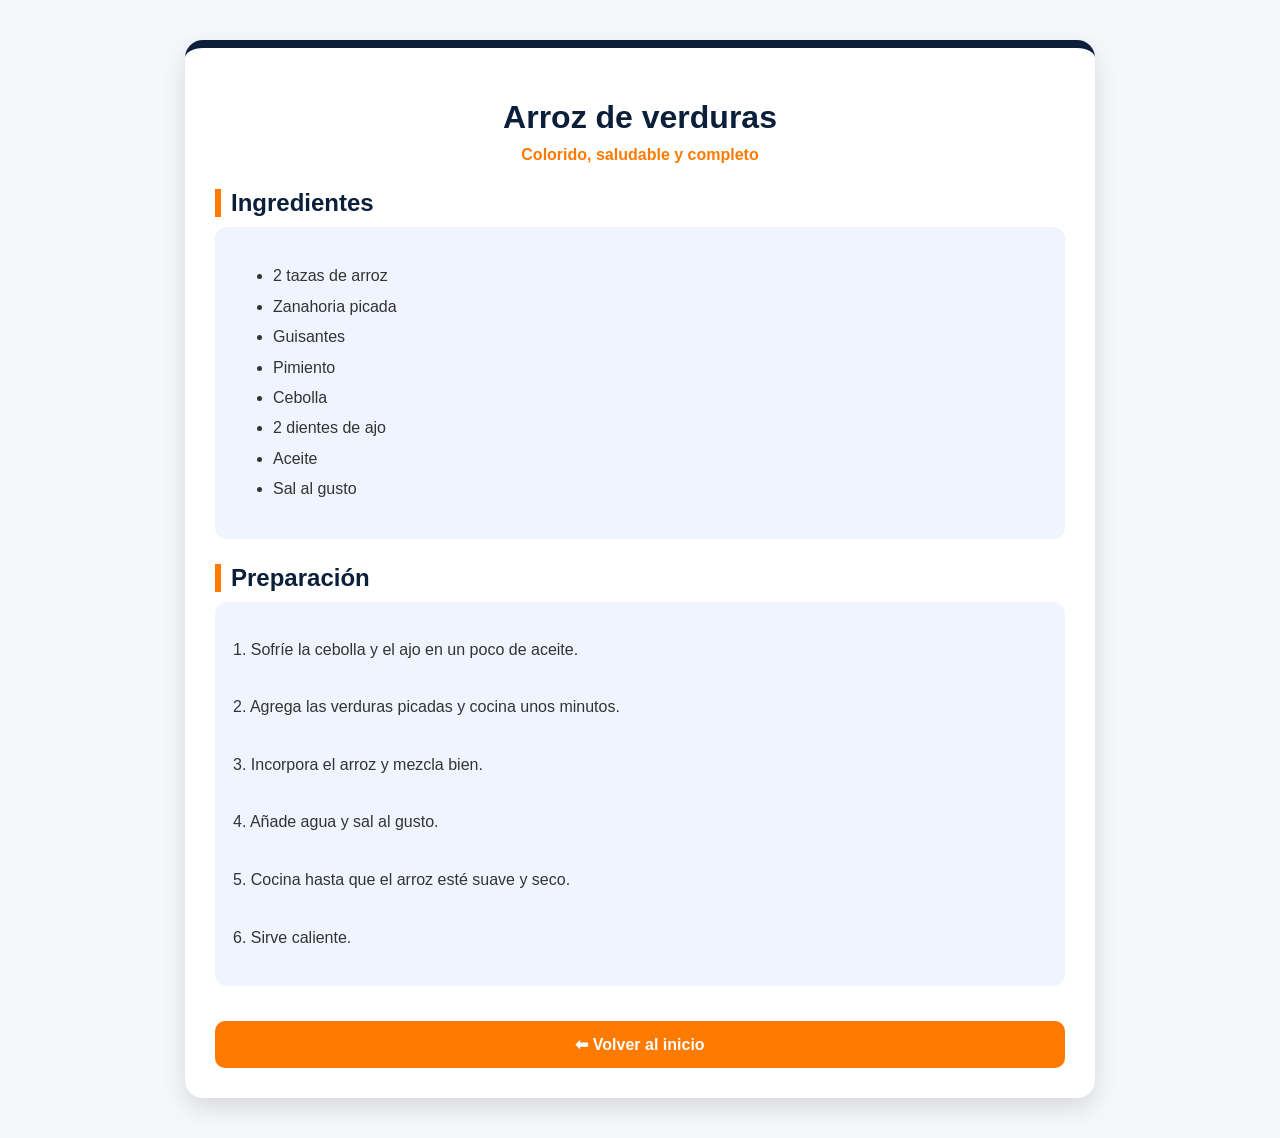
<file: arroz12.html>
<!DOCTYPE html>
<html lang="es">
<head>
  <meta charset="UTF-8">
  <title>Arroz de verduras</title>

  <style>
    body{
      font-family: Arial, sans-serif;
      margin: 0;
      background: #f5f7fb;
    }

    .contenedor{
      max-width: 850px;
      margin: 40px auto;
      background: white;
      padding: 30px;
      border-radius: 18px;
      box-shadow: 0 10px 25px rgba(0,0,0,0.12);
      border-top: 8px solid #0b1f3a;
    }

    h1{
      text-align: center;
      color: #0b1f3a;
      margin-bottom: 10px;
    }

    .subtitulo{
      text-align: center;
      color: #ff7a00;
      margin-bottom: 25px;
      font-weight: bold;
    }

    .seccion{
      margin-top: 25px;
    }

    h2{
      color: #0b1f3a;
      border-left: 6px solid #ff7a00;
      padding-left: 10px;
      margin-bottom: 10px;
    }

    .caja{
      background: #f0f4ff;
      padding: 18px;
      border-radius: 12px;
    }

    ul{
      line-height: 1.9;
      color: #333;
    }

    p{
      line-height: 1.8;
      color: #333;
      text-align: justify;
    }

    .boton{
      display: block;
      text-align: center;
      margin-top: 35px;
      padding: 14px;
      background: #ff7a00;
      color: white;
      text-decoration: none;
      border-radius: 10px;
      font-weight: bold;
      transition: 0.3s;
    }

    .boton:hover{
      background: #e66700;
    }
  </style>
</head>

<body>

  <div class="contenedor">

    <h1>Arroz de verduras</h1>
    <div class="subtitulo">Colorido, saludable y completo</div>

    <div class="seccion">
      <h2>Ingredientes</h2>
      <div class="caja">
        <ul>
          <li>2 tazas de arroz</li>
          <li>Zanahoria picada</li>
          <li>Guisantes</li>
          <li>Pimiento</li>
          <li>Cebolla</li>
          <li>2 dientes de ajo</li>
          <li>Aceite</li>
          <li>Sal al gusto</li>
        </ul>
      </div>
    </div>

    <div class="seccion">
      <h2>Preparación</h2>
      <div class="caja">
        <p>
          1. Sofríe la cebolla y el ajo en un poco de aceite.<br><br>

          2. Agrega las verduras picadas y cocina unos minutos.<br><br>

          3. Incorpora el arroz y mezcla bien.<br><br>

          4. Añade agua y sal al gusto.<br><br>

          5. Cocina hasta que el arroz esté suave y seco.<br><br>

          6. Sirve caliente.
        </p>
      </div>
    </div>

    <a href="index.html" class="boton">⬅ Volver al inicio</a>

  </div>

</body>
</html>
</file>
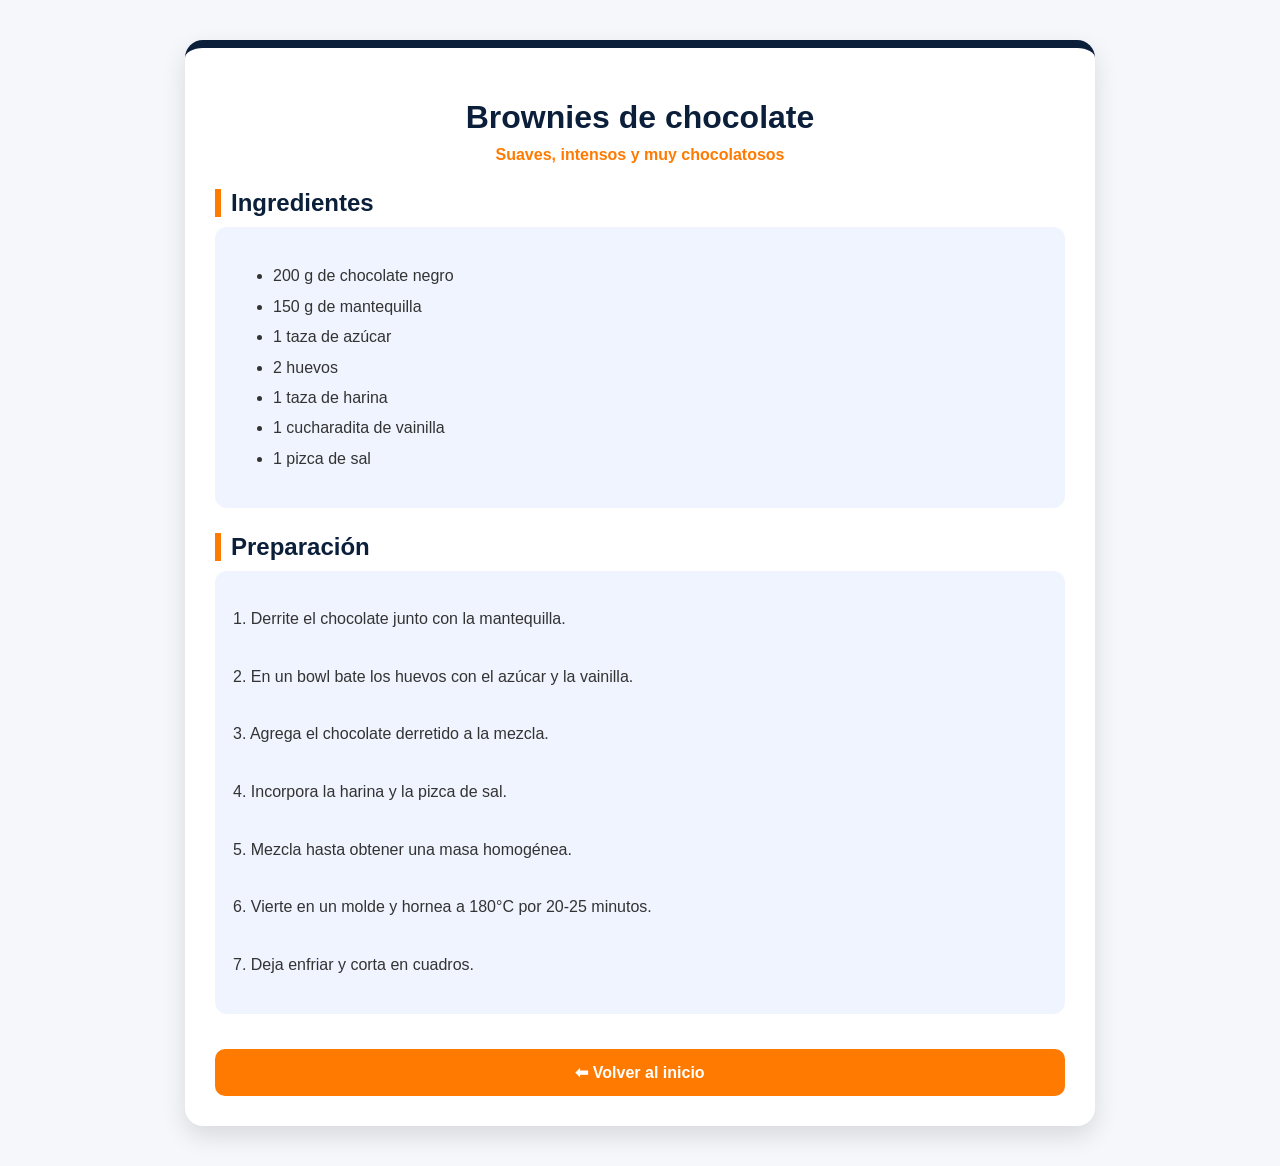
<file: brownie6.html>
<!DOCTYPE html>
<html lang="es">
<head>
  <meta charset="UTF-8">
  <title>Brownies de chocolate</title>

  <style>
    body{
      font-family: Arial, sans-serif;
      margin: 0;
      background: #f5f7fb;
    }

    .contenedor{
      max-width: 850px;
      margin: 40px auto;
      background: white;
      padding: 30px;
      border-radius: 18px;
      box-shadow: 0 10px 25px rgba(0,0,0,0.12);
      border-top: 8px solid #0b1f3a;
    }

    h1{
      text-align: center;
      color: #0b1f3a;
      margin-bottom: 10px;
    }

    .subtitulo{
      text-align: center;
      color: #ff7a00;
      margin-bottom: 25px;
      font-weight: bold;
    }

    .seccion{
      margin-top: 25px;
    }

    h2{
      color: #0b1f3a;
      border-left: 6px solid #ff7a00;
      padding-left: 10px;
      margin-bottom: 10px;
    }

    .caja{
      background: #f0f4ff;
      padding: 18px;
      border-radius: 12px;
    }

    ul{
      line-height: 1.9;
      color: #333;
    }

    p{
      line-height: 1.8;
      color: #333;
      text-align: justify;
    }

    .boton{
      display: block;
      text-align: center;
      margin-top: 35px;
      padding: 14px;
      background: #ff7a00;
      color: white;
      text-decoration: none;
      border-radius: 10px;
      font-weight: bold;
      transition: 0.3s;
    }

    .boton:hover{
      background: #e66700;
    }
  </style>
</head>

<body>

  <div class="contenedor">

    <h1> Brownies de chocolate</h1>
    <div class="subtitulo">Suaves, intensos y muy chocolatosos</div>

    <div class="seccion">
      <h2>Ingredientes</h2>
      <div class="caja">
        <ul>
          <li>200 g de chocolate negro</li>
          <li>150 g de mantequilla</li>
          <li>1 taza de azúcar</li>
          <li>2 huevos</li>
          <li>1 taza de harina</li>
          <li>1 cucharadita de vainilla</li>
          <li>1 pizca de sal</li>
        </ul>
      </div>
    </div>

    <div class="seccion">
      <h2>Preparación</h2>
      <div class="caja">
        <p>
          1. Derrite el chocolate junto con la mantequilla.<br><br>

          2. En un bowl bate los huevos con el azúcar y la vainilla.<br><br>

          3. Agrega el chocolate derretido a la mezcla.<br><br>

          4. Incorpora la harina y la pizca de sal.<br><br>

          5. Mezcla hasta obtener una masa homogénea.<br><br>

          6. Vierte en un molde y hornea a 180°C por 20-25 minutos.<br><br>

          7. Deja enfriar y corta en cuadros.
        </p>
      </div>
    </div>

    <a href="index.html" class="boton">⬅ Volver al inicio</a>

  </div>

</body>
</html>
</file>
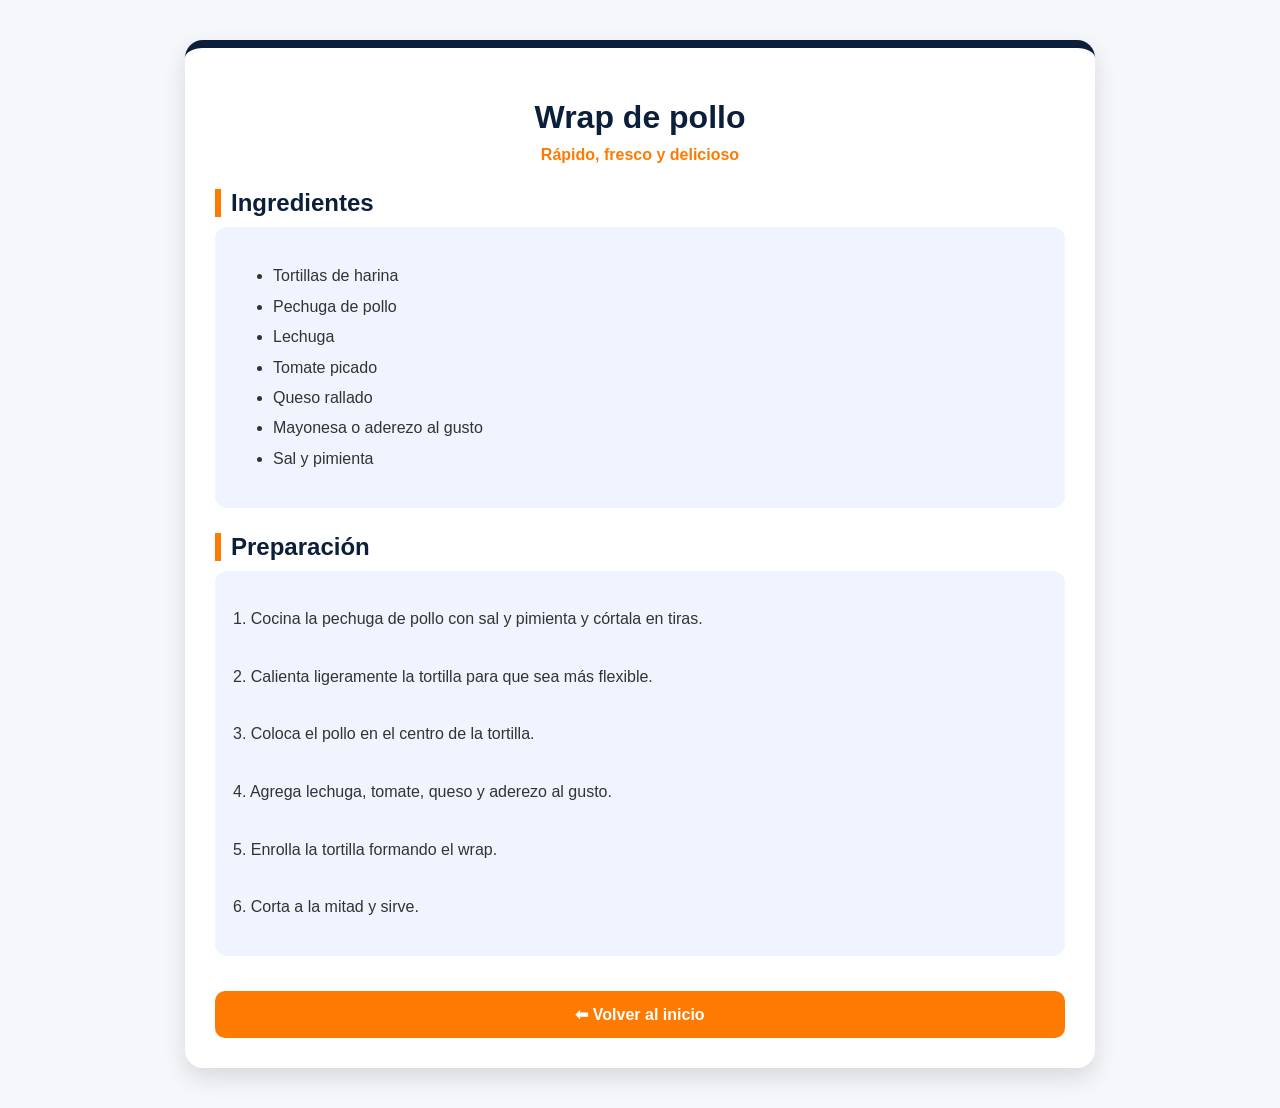
<file: burrito5.html>
<!DOCTYPE html>
<html lang="es">
<head>
  <meta charset="UTF-8">
  <title>Wrap de pollo</title>

  <style>
    body{
      font-family: Arial, sans-serif;
      margin: 0;
      background: #f5f7fb;
    }

    .contenedor{
      max-width: 850px;
      margin: 40px auto;
      background: white;
      padding: 30px;
      border-radius: 18px;
      box-shadow: 0 10px 25px rgba(0,0,0,0.12);
      border-top: 8px solid #0b1f3a;
    }

    h1{
      text-align: center;
      color: #0b1f3a;
      margin-bottom: 10px;
    }

    .subtitulo{
      text-align: center;
      color: #ff7a00;
      margin-bottom: 25px;
      font-weight: bold;
    }

    .seccion{
      margin-top: 25px;
    }

    h2{
      color: #0b1f3a;
      border-left: 6px solid #ff7a00;
      padding-left: 10px;
      margin-bottom: 10px;
    }

    .caja{
      background: #f0f4ff;
      padding: 18px;
      border-radius: 12px;
    }

    ul{
      line-height: 1.9;
      color: #333;
    }

    p{
      line-height: 1.8;
      color: #333;
      text-align: justify;
    }

    .boton{
      display: block;
      text-align: center;
      margin-top: 35px;
      padding: 14px;
      background: #ff7a00;
      color: white;
      text-decoration: none;
      border-radius: 10px;
      font-weight: bold;
      transition: 0.3s;
    }

    .boton:hover{
      background: #e66700;
    }
  </style>
</head>

<body>

  <div class="contenedor">

    <h1> Wrap de pollo</h1>
    <div class="subtitulo">Rápido, fresco y delicioso</div>

    <div class="seccion">
      <h2>Ingredientes</h2>
      <div class="caja">
        <ul>
          <li>Tortillas de harina</li>
          <li>Pechuga de pollo</li>
          <li>Lechuga</li>
          <li>Tomate picado</li>
          <li>Queso rallado</li>
          <li>Mayonesa o aderezo al gusto</li>
          <li>Sal y pimienta</li>
        </ul>
      </div>
    </div>

    <div class="seccion">
      <h2>Preparación</h2>
      <div class="caja">
        <p>
          1. Cocina la pechuga de pollo con sal y pimienta y córtala en tiras.<br><br>

          2. Calienta ligeramente la tortilla para que sea más flexible.<br><br>

          3. Coloca el pollo en el centro de la tortilla.<br><br>

          4. Agrega lechuga, tomate, queso y aderezo al gusto.<br><br>

          5. Enrolla la tortilla formando el wrap.<br><br>

          6. Corta a la mitad y sirve.
        </p>
      </div>
    </div>

    <a href="index.html" class="boton">⬅ Volver al inicio</a>

  </div>

</body>
</html>
</file>
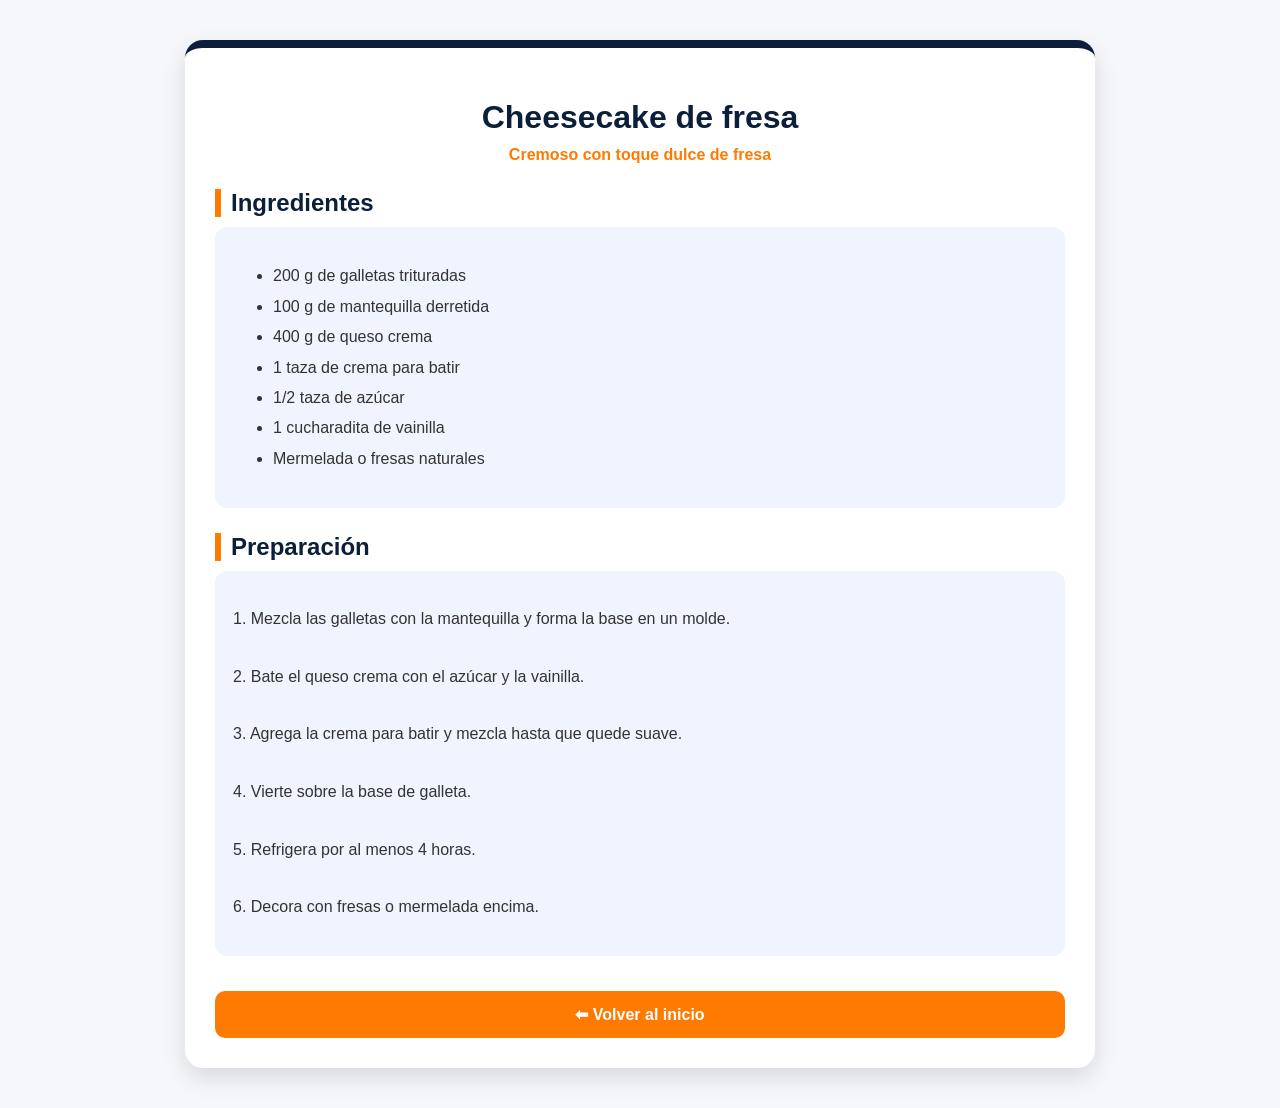
<file: chesecake8.html>
<!DOCTYPE html>
<html lang="es">
<head>
  <meta charset="UTF-8">
  <title>Cheesecake de fresa</title>

  <style>
    body{
      font-family: Arial, sans-serif;
      margin: 0;
      background: #f5f7fb;
    }

    .contenedor{
      max-width: 850px;
      margin: 40px auto;
      background: white;
      padding: 30px;
      border-radius: 18px;
      box-shadow: 0 10px 25px rgba(0,0,0,0.12);
      border-top: 8px solid #0b1f3a;
    }

    h1{
      text-align: center;
      color: #0b1f3a;
      margin-bottom: 10px;
    }

    .subtitulo{
      text-align: center;
      color: #ff7a00;
      margin-bottom: 25px;
      font-weight: bold;
    }

    .seccion{
      margin-top: 25px;
    }

    h2{
      color: #0b1f3a;
      border-left: 6px solid #ff7a00;
      padding-left: 10px;
      margin-bottom: 10px;
    }

    .caja{
      background: #f0f4ff;
      padding: 18px;
      border-radius: 12px;
    }

    ul{
      line-height: 1.9;
      color: #333;
    }

    p{
      line-height: 1.8;
      color: #333;
      text-align: justify;
    }

    .boton{
      display: block;
      text-align: center;
      margin-top: 35px;
      padding: 14px;
      background: #ff7a00;
      color: white;
      text-decoration: none;
      border-radius: 10px;
      font-weight: bold;
      transition: 0.3s;
    }

    .boton:hover{
      background: #e66700;
    }
  </style>
</head>

<body>

  <div class="contenedor">

    <h1>Cheesecake de fresa</h1>
    <div class="subtitulo">Cremoso con toque dulce de fresa</div>

    <div class="seccion">
      <h2>Ingredientes</h2>
      <div class="caja">
        <ul>
          <li>200 g de galletas trituradas</li>
          <li>100 g de mantequilla derretida</li>
          <li>400 g de queso crema</li>
          <li>1 taza de crema para batir</li>
          <li>1/2 taza de azúcar</li>
          <li>1 cucharadita de vainilla</li>
          <li>Mermelada o fresas naturales</li>
        </ul>
      </div>
    </div>

    <div class="seccion">
      <h2>Preparación</h2>
      <div class="caja">
        <p>
          1. Mezcla las galletas con la mantequilla y forma la base en un molde.<br><br>

          2. Bate el queso crema con el azúcar y la vainilla.<br><br>

          3. Agrega la crema para batir y mezcla hasta que quede suave.<br><br>

          4. Vierte sobre la base de galleta.<br><br>

          5. Refrigera por al menos 4 horas.<br><br>

          6. Decora con fresas o mermelada encima.
        </p>
      </div>
    </div>

    <a href="index.html" class="boton">⬅ Volver al inicio</a>

  </div>

</body>
</html>
</file>
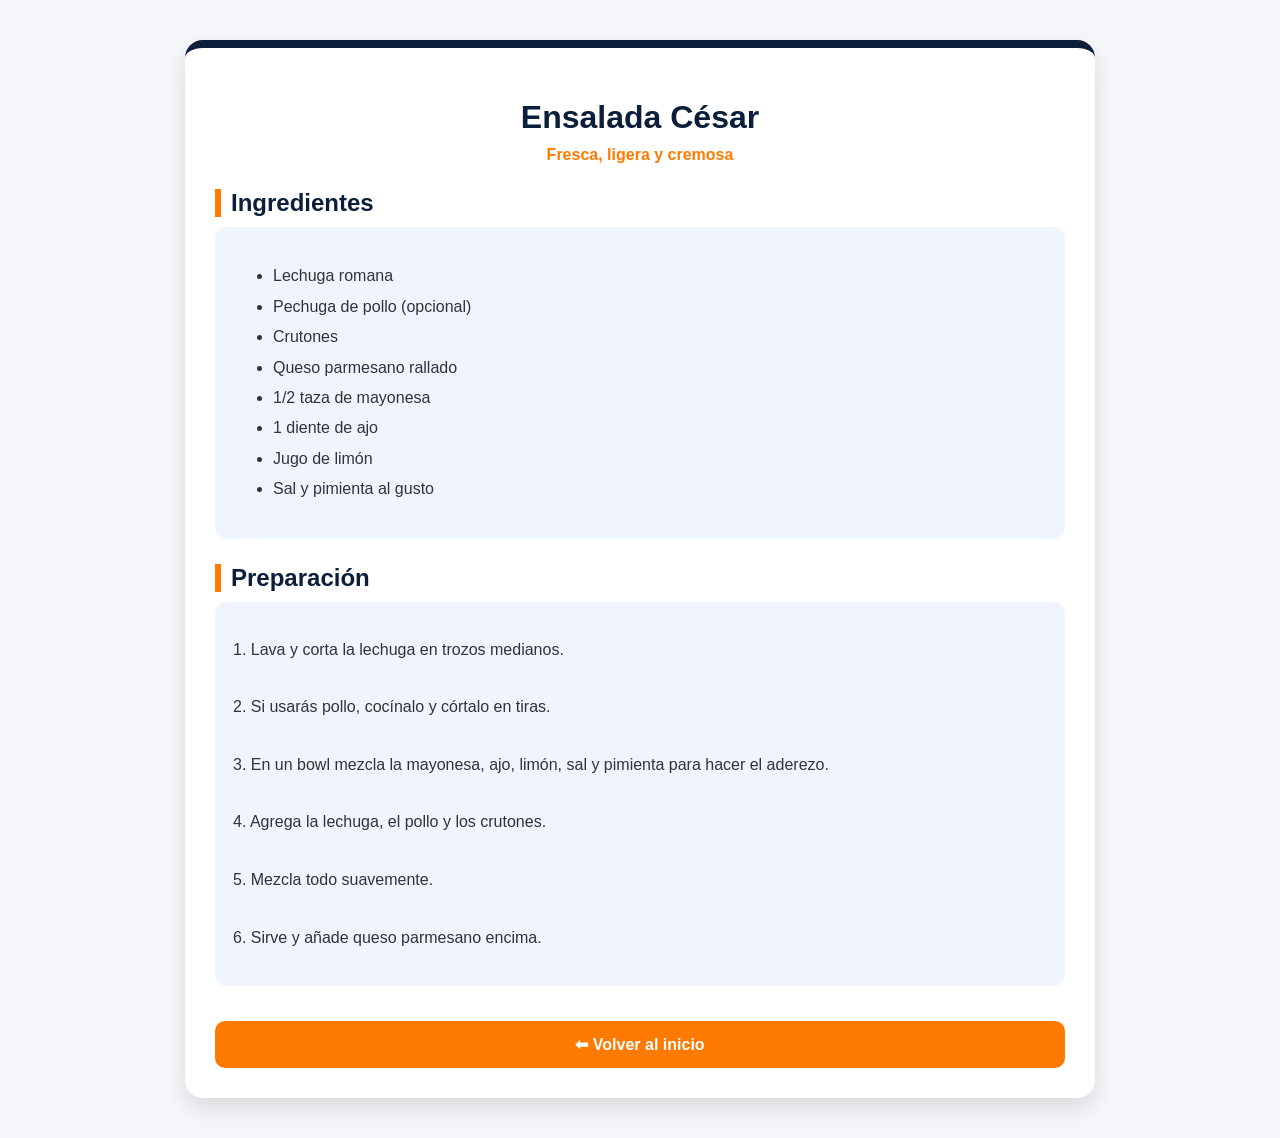
<file: ensalada4.html>
<!DOCTYPE html>
<html lang="es">
<head>
  <meta charset="UTF-8">
  <title>Ensalada César</title>

  <style>
    body{
      font-family: Arial, sans-serif;
      margin: 0;
      background: #f5f7fb;
    }

    .contenedor{
      max-width: 850px;
      margin: 40px auto;
      background: white;
      padding: 30px;
      border-radius: 18px;
      box-shadow: 0 10px 25px rgba(0,0,0,0.12);
      border-top: 8px solid #0b1f3a;
    }

    h1{
      text-align: center;
      color: #0b1f3a;
      margin-bottom: 10px;
    }

    .subtitulo{
      text-align: center;
      color: #ff7a00;
      margin-bottom: 25px;
      font-weight: bold;
    }

    .seccion{
      margin-top: 25px;
    }

    h2{
      color: #0b1f3a;
      border-left: 6px solid #ff7a00;
      padding-left: 10px;
      margin-bottom: 10px;
    }

    .caja{
      background: #f0f4ff;
      padding: 18px;
      border-radius: 12px;
    }

    ul{
      line-height: 1.9;
      color: #333;
    }

    p{
      line-height: 1.8;
      color: #333;
      text-align: justify;
    }

    .boton{
      display: block;
      text-align: center;
      margin-top: 35px;
      padding: 14px;
      background: #ff7a00;
      color: white;
      text-decoration: none;
      border-radius: 10px;
      font-weight: bold;
      transition: 0.3s;
    }

    .boton:hover{
      background: #e66700;
    }
  </style>
</head>

<body>

  <div class="contenedor">

    <h1> Ensalada César</h1>
    <div class="subtitulo">Fresca, ligera y cremosa</div>

    <div class="seccion">
      <h2>Ingredientes</h2>
      <div class="caja">
        <ul>
          <li>Lechuga romana</li>
          <li>Pechuga de pollo (opcional)</li>
          <li>Crutones</li>
          <li>Queso parmesano rallado</li>
          <li>1/2 taza de mayonesa</li>
          <li>1 diente de ajo</li>
          <li>Jugo de limón</li>
          <li>Sal y pimienta al gusto</li>
        </ul>
      </div>
    </div>

    <div class="seccion">
      <h2>Preparación</h2>
      <div class="caja">
        <p>
          1. Lava y corta la lechuga en trozos medianos.<br><br>

          2. Si usarás pollo, cocínalo y córtalo en tiras.<br><br>

          3. En un bowl mezcla la mayonesa, ajo, limón, sal y pimienta para hacer el aderezo.<br><br>

          4. Agrega la lechuga, el pollo y los crutones.<br><br>

          5. Mezcla todo suavemente.<br><br>

          6. Sirve y añade queso parmesano encima.
        </p>
      </div>
    </div>

    <a href="index.html" class="boton">⬅ Volver al inicio</a>

  </div>

</body>
</html>
</file>
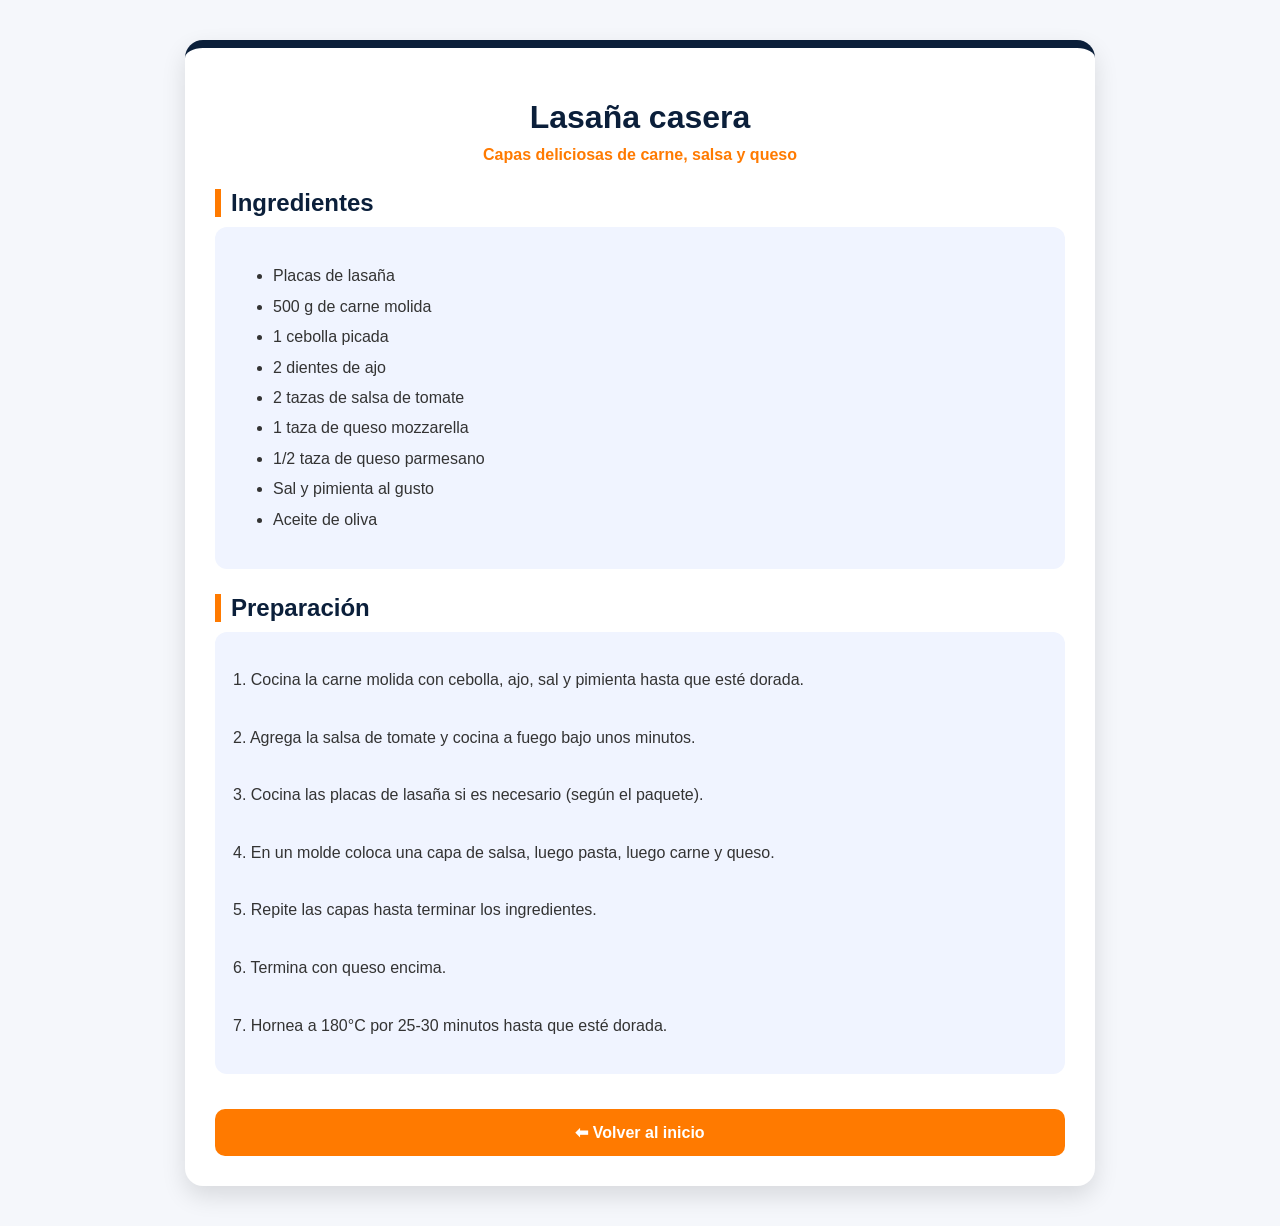
<file: lasaña3.html>
<!DOCTYPE html>
<html lang="es">
<head>
  <meta charset="UTF-8">
  <title>Lasaña casera</title>

  <style>
    body{
      font-family: Arial, sans-serif;
      margin: 0;
      background: #f5f7fb;
    }

    .contenedor{
      max-width: 850px;
      margin: 40px auto;
      background: white;
      padding: 30px;
      border-radius: 18px;
      box-shadow: 0 10px 25px rgba(0,0,0,0.12);
      border-top: 8px solid #0b1f3a;
    }

    h1{
      text-align: center;
      color: #0b1f3a;
      margin-bottom: 10px;
    }

    .subtitulo{
      text-align: center;
      color: #ff7a00;
      margin-bottom: 25px;
      font-weight: bold;
    }

    .seccion{
      margin-top: 25px;
    }

    h2{
      color: #0b1f3a;
      border-left: 6px solid #ff7a00;
      padding-left: 10px;
      margin-bottom: 10px;
    }

    .caja{
      background: #f0f4ff;
      padding: 18px;
      border-radius: 12px;
    }

    ul{
      line-height: 1.9;
      color: #333;
    }

    p{
      line-height: 1.8;
      color: #333;
      text-align: justify;
    }

    .boton{
      display: block;
      text-align: center;
      margin-top: 35px;
      padding: 14px;
      background: #ff7a00;
      color: white;
      text-decoration: none;
      border-radius: 10px;
      font-weight: bold;
      transition: 0.3s;
    }

    .boton:hover{
      background: #e66700;
    }
  </style>
</head>

<body>

  <div class="contenedor">

    <h1> Lasaña casera</h1>
    <div class="subtitulo">Capas deliciosas de carne, salsa y queso</div>

    <div class="seccion">
      <h2>Ingredientes</h2>
      <div class="caja">
        <ul>
          <li>Placas de lasaña</li>
          <li>500 g de carne molida</li>
          <li>1 cebolla picada</li>
          <li>2 dientes de ajo</li>
          <li>2 tazas de salsa de tomate</li>
          <li>1 taza de queso mozzarella</li>
          <li>1/2 taza de queso parmesano</li>
          <li>Sal y pimienta al gusto</li>
          <li>Aceite de oliva</li>
        </ul>
      </div>
    </div>

    <div class="seccion">
      <h2>Preparación</h2>
      <div class="caja">
        <p>
          1. Cocina la carne molida con cebolla, ajo, sal y pimienta hasta que esté dorada.<br><br>

          2. Agrega la salsa de tomate y cocina a fuego bajo unos minutos.<br><br>

          3. Cocina las placas de lasaña si es necesario (según el paquete).<br><br>

          4. En un molde coloca una capa de salsa, luego pasta, luego carne y queso.<br><br>

          5. Repite las capas hasta terminar los ingredientes.<br><br>

          6. Termina con queso encima.<br><br>

          7. Hornea a 180°C por 25-30 minutos hasta que esté dorada.
        </p>
      </div>
    </div>

    <a href="index.html" class="boton">⬅ Volver al inicio</a>

  </div>

</body>
</html>
</file>
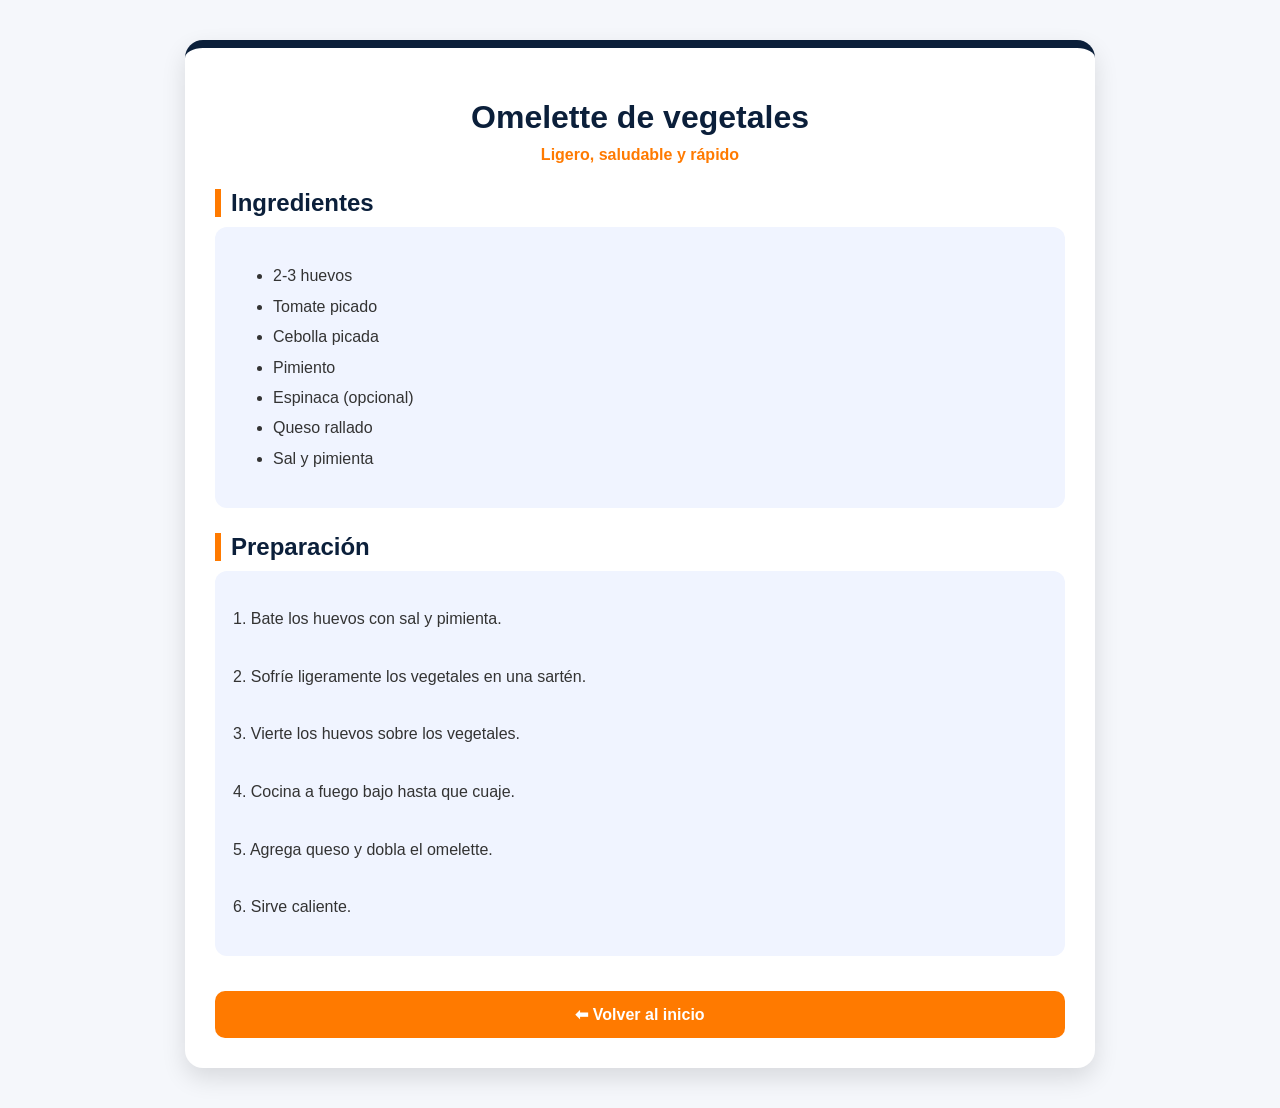
<file: omelette10.html>
<!DOCTYPE html>
<html lang="es">
<head>
  <meta charset="UTF-8">
  <title>Omelette de vegetales</title>

  <style>
    body{
      font-family: Arial, sans-serif;
      margin: 0;
      background: #f5f7fb;
    }

    .contenedor{
      max-width: 850px;
      margin: 40px auto;
      background: white;
      padding: 30px;
      border-radius: 18px;
      box-shadow: 0 10px 25px rgba(0,0,0,0.12);
      border-top: 8px solid #0b1f3a;
    }

    h1{
      text-align: center;
      color: #0b1f3a;
      margin-bottom: 10px;
    }

    .subtitulo{
      text-align: center;
      color: #ff7a00;
      margin-bottom: 25px;
      font-weight: bold;
    }

    .seccion{
      margin-top: 25px;
    }

    h2{
      color: #0b1f3a;
      border-left: 6px solid #ff7a00;
      padding-left: 10px;
      margin-bottom: 10px;
    }

    .caja{
      background: #f0f4ff;
      padding: 18px;
      border-radius: 12px;
    }

    ul{
      line-height: 1.9;
      color: #333;
    }

    p{
      line-height: 1.8;
      color: #333;
      text-align: justify;
    }

    .boton{
      display: block;
      text-align: center;
      margin-top: 35px;
      padding: 14px;
      background: #ff7a00;
      color: white;
      text-decoration: none;
      border-radius: 10px;
      font-weight: bold;
      transition: 0.3s;
    }

    .boton:hover{
      background: #e66700;
    }
  </style>
</head>

<body>

  <div class="contenedor">

    <h1>Omelette de vegetales</h1>
    <div class="subtitulo">Ligero, saludable y rápido</div>

    <div class="seccion">
      <h2>Ingredientes</h2>
      <div class="caja">
        <ul>
          <li>2-3 huevos</li>
          <li>Tomate picado</li>
          <li>Cebolla picada</li>
          <li>Pimiento</li>
          <li>Espinaca (opcional)</li>
          <li>Queso rallado</li>
          <li>Sal y pimienta</li>
        </ul>
      </div>
    </div>

    <div class="seccion">
      <h2>Preparación</h2>
      <div class="caja">
        <p>
          1. Bate los huevos con sal y pimienta.<br><br>

          2. Sofríe ligeramente los vegetales en una sartén.<br><br>

          3. Vierte los huevos sobre los vegetales.<br><br>

          4. Cocina a fuego bajo hasta que cuaje.<br><br>

          5. Agrega queso y dobla el omelette.<br><br>

          6. Sirve caliente.
        </p>
      </div>
    </div>

    <a href="index.html" class="boton">⬅ Volver al inicio</a>

  </div>

</body>
</html>
</file>
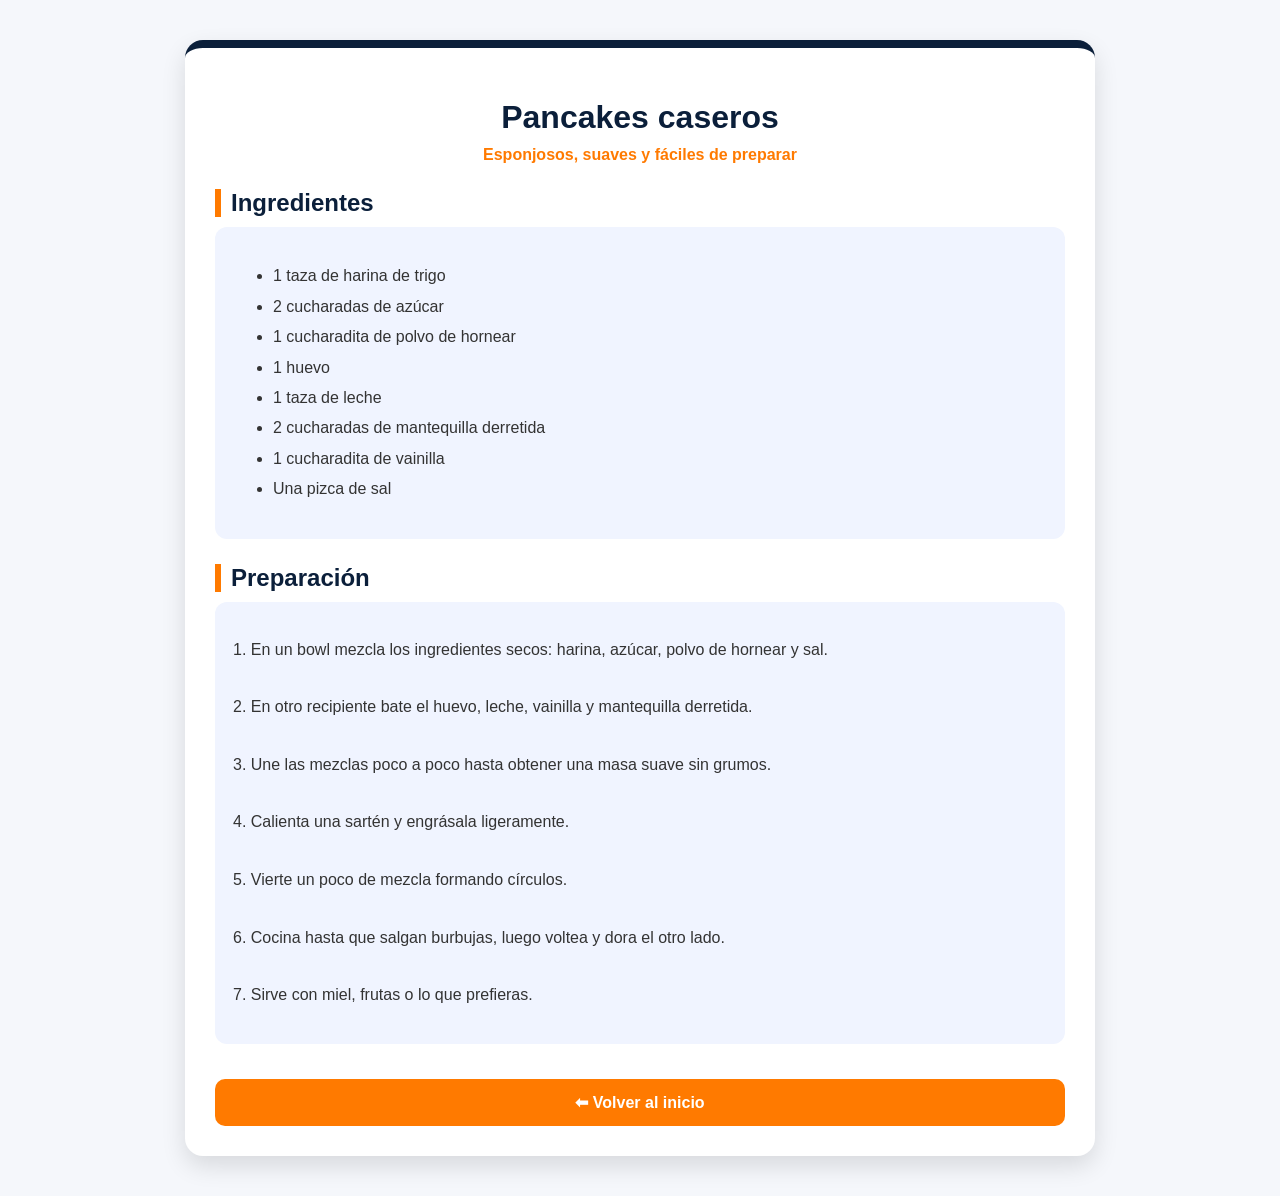
<file: pancakes2.html>
<!DOCTYPE html>
<html lang="es">
<head>
  <meta charset="UTF-8">
  <title>Pancakes caseros</title>

  <style>
    body{
      font-family: Arial, sans-serif;
      margin: 0;
      background: #f5f7fb;
    }

    .contenedor{
      max-width: 850px;
      margin: 40px auto;
      background: white;
      padding: 30px;
      border-radius: 18px;
      box-shadow: 0 10px 25px rgba(0,0,0,0.12);
      border-top: 8px solid #0b1f3a;
    }

    h1{
      text-align: center;
      color: #0b1f3a;
      margin-bottom: 10px;
    }

    .subtitulo{
      text-align: center;
      color: #ff7a00;
      margin-bottom: 25px;
      font-weight: bold;
    }

    .seccion{
      margin-top: 25px;
    }

    h2{
      color: #0b1f3a;
      border-left: 6px solid #ff7a00;
      padding-left: 10px;
      margin-bottom: 10px;
    }

    .caja{
      background: #f0f4ff;
      padding: 18px;
      border-radius: 12px;
    }

    ul{
      line-height: 1.9;
      color: #333;
    }

    p{
      line-height: 1.8;
      color: #333;
      text-align: justify;
    }

    .boton{
      display: block;
      text-align: center;
      margin-top: 35px;
      padding: 14px;
      background: #ff7a00;
      color: white;
      text-decoration: none;
      border-radius: 10px;
      font-weight: bold;
      transition: 0.3s;
    }

    .boton:hover{
      background: #e66700;
    }
  </style>
</head>

<body>

  <div class="contenedor">

    <h1> Pancakes caseros</h1>
    <div class="subtitulo">Esponjosos, suaves y fáciles de preparar</div>

    <div class="seccion">
      <h2>Ingredientes</h2>
      <div class="caja">
        <ul>
          <li>1 taza de harina de trigo</li>
          <li>2 cucharadas de azúcar</li>
          <li>1 cucharadita de polvo de hornear</li>
          <li>1 huevo</li>
          <li>1 taza de leche</li>
          <li>2 cucharadas de mantequilla derretida</li>
          <li>1 cucharadita de vainilla</li>
          <li>Una pizca de sal</li>
        </ul>
      </div>
    </div>

    <div class="seccion">
      <h2>Preparación</h2>
      <div class="caja">
        <p>
          1. En un bowl mezcla los ingredientes secos: harina, azúcar, polvo de hornear y sal.<br><br>

          2. En otro recipiente bate el huevo, leche, vainilla y mantequilla derretida.<br><br>

          3. Une las mezclas poco a poco hasta obtener una masa suave sin grumos.<br><br>

          4. Calienta una sartén y engrásala ligeramente.<br><br>

          5. Vierte un poco de mezcla formando círculos.<br><br>

          6. Cocina hasta que salgan burbujas, luego voltea y dora el otro lado.<br><br>

          7. Sirve con miel, frutas o lo que prefieras.
        </p>
      </div>
    </div>

    <a href="index.html" class="boton">⬅ Volver al inicio</a>

  </div>

</body>
</html>
</file>
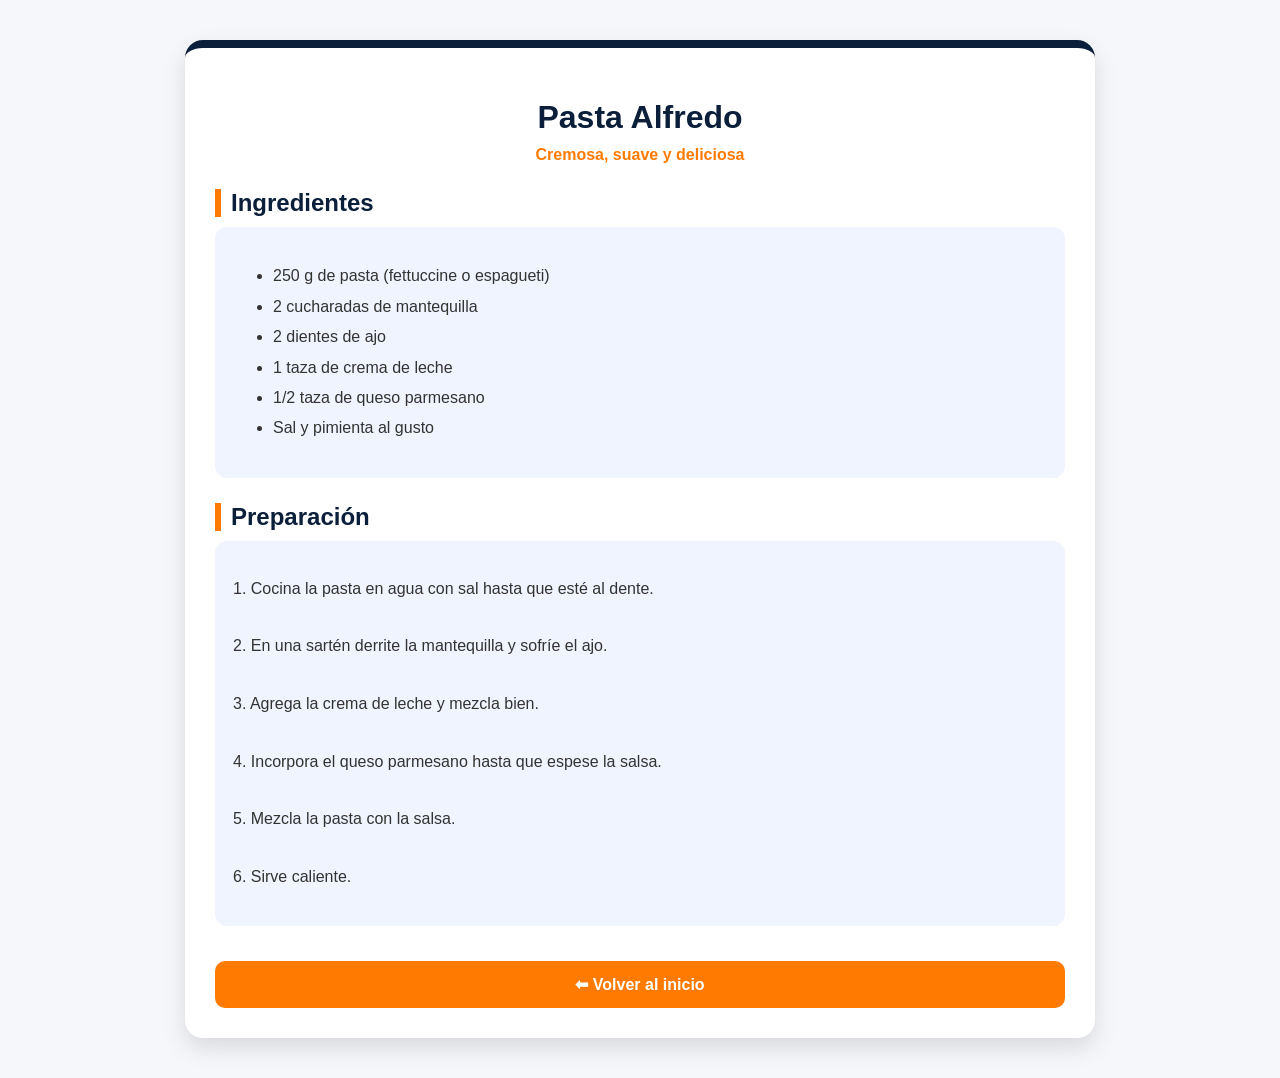
<file: pasta9.html>
<!DOCTYPE html>
<html lang="es">
<head>
  <meta charset="UTF-8">
  <title>Pasta Alfredo</title>

  <style>
    body{
      font-family: Arial, sans-serif;
      margin: 0;
      background: #f5f7fb;
    }

    .contenedor{
      max-width: 850px;
      margin: 40px auto;
      background: white;
      padding: 30px;
      border-radius: 18px;
      box-shadow: 0 10px 25px rgba(0,0,0,0.12);
      border-top: 8px solid #0b1f3a;
    }

    h1{
      text-align: center;
      color: #0b1f3a;
      margin-bottom: 10px;
    }

    .subtitulo{
      text-align: center;
      color: #ff7a00;
      margin-bottom: 25px;
      font-weight: bold;
    }

    .seccion{
      margin-top: 25px;
    }

    h2{
      color: #0b1f3a;
      border-left: 6px solid #ff7a00;
      padding-left: 10px;
      margin-bottom: 10px;
    }

    .caja{
      background: #f0f4ff;
      padding: 18px;
      border-radius: 12px;
    }

    ul{
      line-height: 1.9;
      color: #333;
    }

    p{
      line-height: 1.8;
      color: #333;
      text-align: justify;
    }

    .boton{
      display: block;
      text-align: center;
      margin-top: 35px;
      padding: 14px;
      background: #ff7a00;
      color: white;
      text-decoration: none;
      border-radius: 10px;
      font-weight: bold;
      transition: 0.3s;
    }

    .boton:hover{
      background: #e66700;
    }
  </style>
</head>

<body>

  <div class="contenedor">

    <h1>Pasta Alfredo</h1>
    <div class="subtitulo">Cremosa, suave y deliciosa</div>

    <div class="seccion">
      <h2>Ingredientes</h2>
      <div class="caja">
        <ul>
          <li>250 g de pasta (fettuccine o espagueti)</li>
          <li>2 cucharadas de mantequilla</li>
          <li>2 dientes de ajo</li>
          <li>1 taza de crema de leche</li>
          <li>1/2 taza de queso parmesano</li>
          <li>Sal y pimienta al gusto</li>
        </ul>
      </div>
    </div>

    <div class="seccion">
      <h2>Preparación</h2>
      <div class="caja">
        <p>
          1. Cocina la pasta en agua con sal hasta que esté al dente.<br><br>

          2. En una sartén derrite la mantequilla y sofríe el ajo.<br><br>

          3. Agrega la crema de leche y mezcla bien.<br><br>

          4. Incorpora el queso parmesano hasta que espese la salsa.<br><br>

          5. Mezcla la pasta con la salsa.<br><br>

          6. Sirve caliente.
        </p>
      </div>
    </div>

    <a href="index.html" class="boton">⬅ Volver al inicio</a>

  </div>

</body>
</html>
</file>
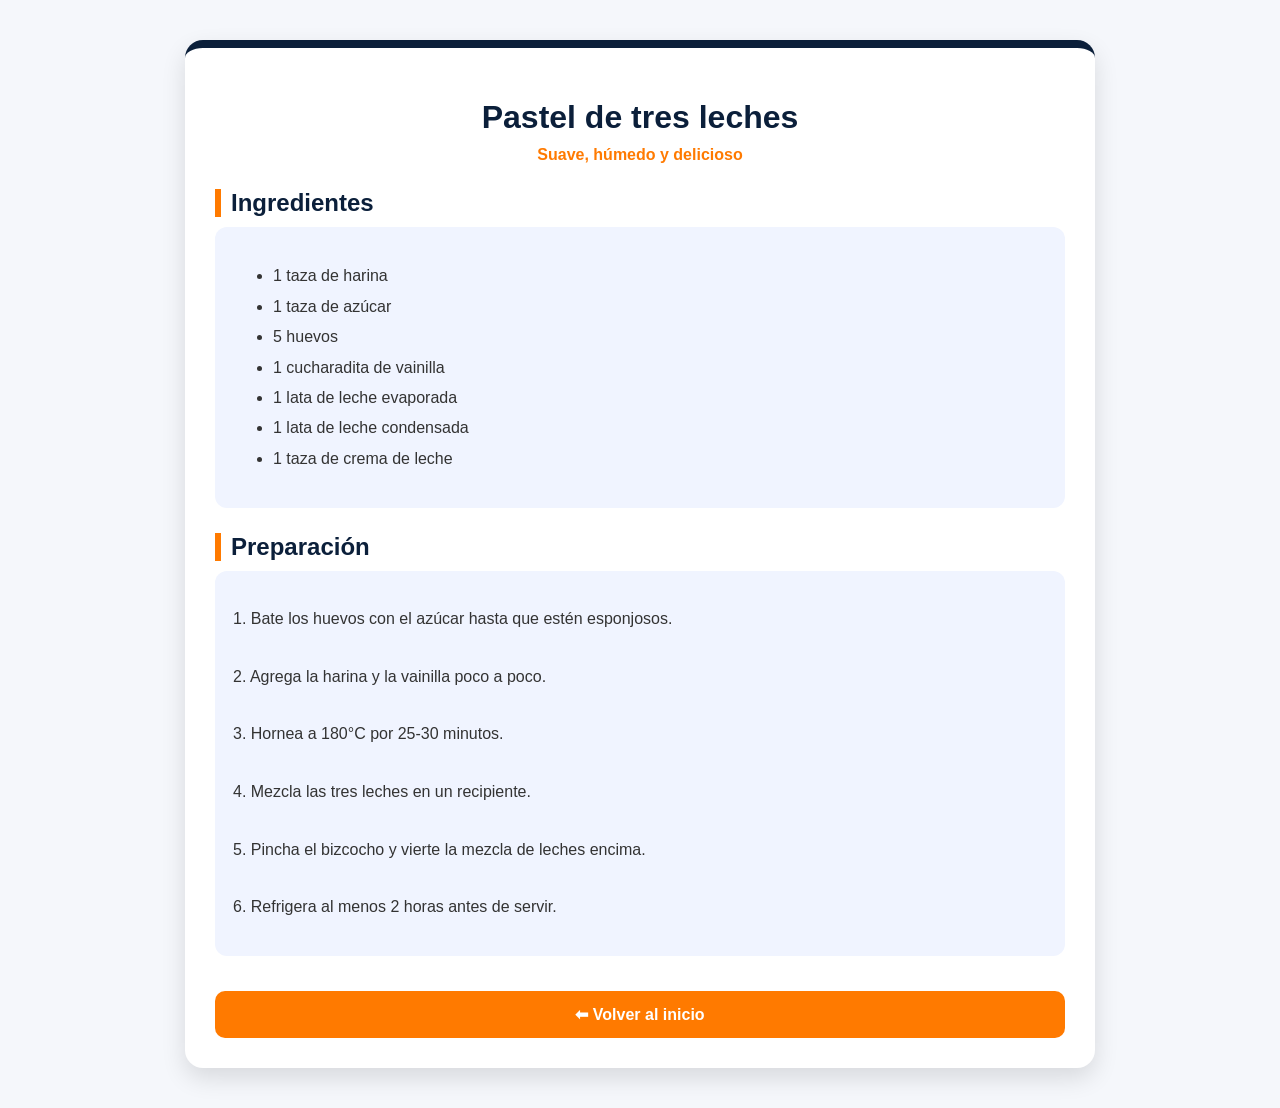
<file: pastel7.html>
<!DOCTYPE html>
<html lang="es">
<head>
  <meta charset="UTF-8">
  <title>Pastel de tres leches</title>

  <style>
    body{
      font-family: Arial, sans-serif;
      margin: 0;
      background: #f5f7fb;
    }

    .contenedor{
      max-width: 850px;
      margin: 40px auto;
      background: white;
      padding: 30px;
      border-radius: 18px;
      box-shadow: 0 10px 25px rgba(0,0,0,0.12);
      border-top: 8px solid #0b1f3a;
    }

    h1{
      text-align: center;
      color: #0b1f3a;
      margin-bottom: 10px;
    }

    .subtitulo{
      text-align: center;
      color: #ff7a00;
      margin-bottom: 25px;
      font-weight: bold;
    }

    .seccion{
      margin-top: 25px;
    }

    h2{
      color: #0b1f3a;
      border-left: 6px solid #ff7a00;
      padding-left: 10px;
      margin-bottom: 10px;
    }

    .caja{
      background: #f0f4ff;
      padding: 18px;
      border-radius: 12px;
    }

    ul{
      line-height: 1.9;
      color: #333;
    }

    p{
      line-height: 1.8;
      color: #333;
      text-align: justify;
    }

    .boton{
      display: block;
      text-align: center;
      margin-top: 35px;
      padding: 14px;
      background: #ff7a00;
      color: white;
      text-decoration: none;
      border-radius: 10px;
      font-weight: bold;
      transition: 0.3s;
    }

    .boton:hover{
      background: #e66700;
    }
  </style>
</head>

<body>

  <div class="contenedor">

    <h1>Pastel de tres leches</h1>
    <div class="subtitulo">Suave, húmedo y delicioso</div>

    <div class="seccion">
      <h2>Ingredientes</h2>
      <div class="caja">
        <ul>
          <li>1 taza de harina</li>
          <li>1 taza de azúcar</li>
          <li>5 huevos</li>
          <li>1 cucharadita de vainilla</li>
          <li>1 lata de leche evaporada</li>
          <li>1 lata de leche condensada</li>
          <li>1 taza de crema de leche</li>
        </ul>
      </div>
    </div>

    <div class="seccion">
      <h2>Preparación</h2>
      <div class="caja">
        <p>
          1. Bate los huevos con el azúcar hasta que estén esponjosos.<br><br>

          2. Agrega la harina y la vainilla poco a poco.<br><br>

          3. Hornea a 180°C por 25-30 minutos.<br><br>

          4. Mezcla las tres leches en un recipiente.<br><br>

          5. Pincha el bizcocho y vierte la mezcla de leches encima.<br><br>

          6. Refrigera al menos 2 horas antes de servir.
        </p>
      </div>
    </div>

    <a href="index.html" class="boton">⬅ Volver al inicio</a>

  </div>

</body>
</html>
</file>
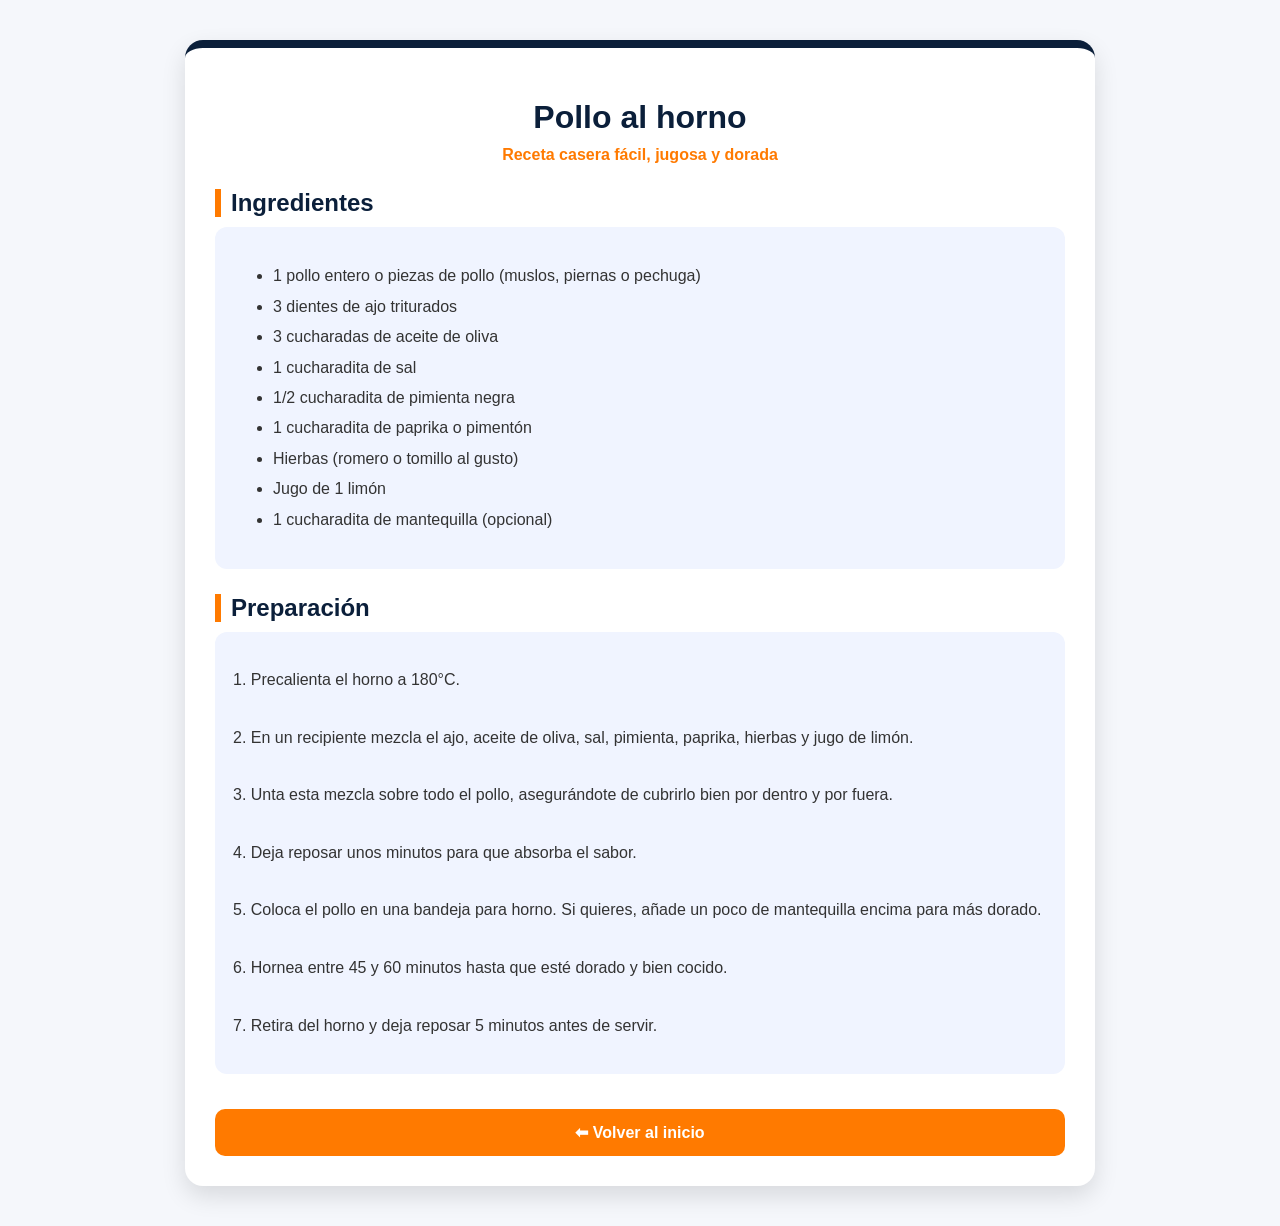
<file: pollo1.html>
<!DOCTYPE html>
<html lang="es">
<head>
  <meta charset="UTF-8">
  <title>Pollo al horno</title>

  <style>
    body{
      font-family: Arial, sans-serif;
      margin: 0;
      background: #f5f7fb;
    }

    .contenedor{
      max-width: 850px;
      margin: 40px auto;
      background: white;
      padding: 30px;
      border-radius: 18px;
      box-shadow: 0 10px 25px rgba(0,0,0,0.12);
      border-top: 8px solid #0b1f3a;
    }

    h1{
      text-align: center;
      color: #0b1f3a;
      margin-bottom: 10px;
    }

    .subtitulo{
      text-align: center;
      color: #ff7a00;
      margin-bottom: 25px;
      font-weight: bold;
    }

    .seccion{
      margin-top: 25px;
    }

    h2{
      color: #0b1f3a;
      border-left: 6px solid #ff7a00;
      padding-left: 10px;
      margin-bottom: 10px;
    }

    .caja{
      background: #f0f4ff;
      padding: 18px;
      border-radius: 12px;
    }

    ul{
      line-height: 1.9;
      color: #333;
    }

    p{
      line-height: 1.8;
      color: #333;
      text-align: justify;
    }

    .boton{
      display: block;
      text-align: center;
      margin-top: 35px;
      padding: 14px;
      background: #ff7a00;
      color: white;
      text-decoration: none;
      border-radius: 10px;
      font-weight: bold;
      transition: 0.3s;
    }

    .boton:hover{
      background: #e66700;
    }
  </style>
</head>

<body>

  <div class="contenedor">

    <h1>Pollo al horno</h1>
    <div class="subtitulo">Receta casera fácil, jugosa y dorada</div>

    <div class="seccion">
      <h2>Ingredientes</h2>
      <div class="caja">
        <ul>
          <li>1 pollo entero o piezas de pollo (muslos, piernas o pechuga)</li>
          <li>3 dientes de ajo triturados</li>
          <li>3 cucharadas de aceite de oliva</li>
          <li>1 cucharadita de sal</li>
          <li>1/2 cucharadita de pimienta negra</li>
          <li>1 cucharadita de paprika o pimentón</li>
          <li>Hierbas (romero o tomillo al gusto)</li>
          <li>Jugo de 1 limón</li>
          <li>1 cucharadita de mantequilla (opcional)</li>
        </ul>
      </div>
    </div>

    <div class="seccion">
      <h2>Preparación</h2>
      <div class="caja">
        <p>
          1. Precalienta el horno a 180°C.<br><br>

          2. En un recipiente mezcla el ajo, aceite de oliva, sal, pimienta, paprika, hierbas y jugo de limón.<br><br>

          3. Unta esta mezcla sobre todo el pollo, asegurándote de cubrirlo bien por dentro y por fuera.<br><br>

          4. Deja reposar unos minutos para que absorba el sabor.<br><br>

          5. Coloca el pollo en una bandeja para horno. Si quieres, añade un poco de mantequilla encima para más dorado.<br><br>

          6. Hornea entre 45 y 60 minutos hasta que esté dorado y bien cocido.<br><br>

          7. Retira del horno y deja reposar 5 minutos antes de servir.
        </p>
      </div>
    </div>

    <a href="index.html" class="boton">⬅ Volver al inicio</a>

  </div>

</body>
</html>
</file>
